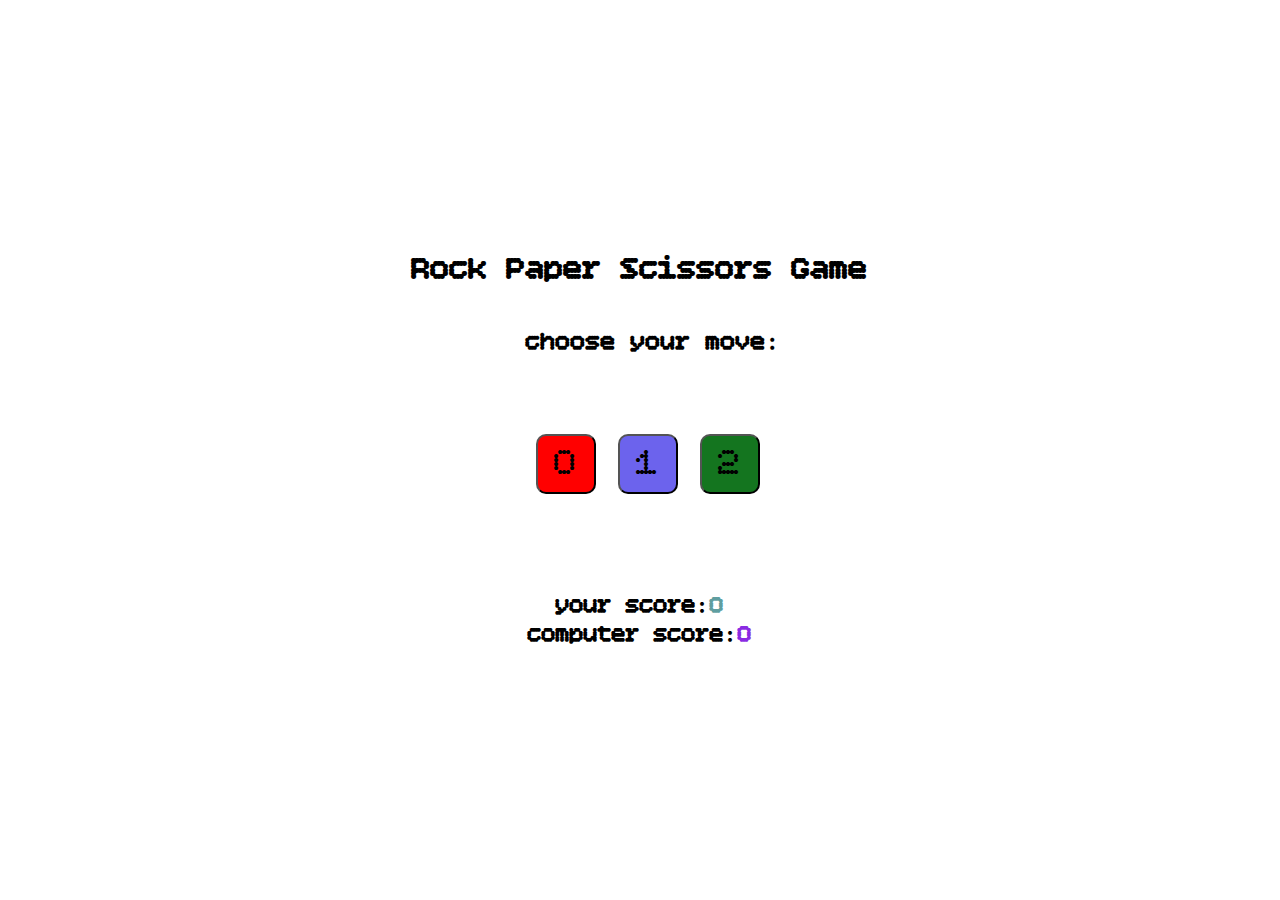
<file: index.html>
<!DOCTYPE html>
<html lang="en">
<head>
    <meta charset="UTF-8">
    <meta name="viewport" content="width=device-width, initial-scale=1.0">
    <title>Rock Paper Scissors Game</title>
    <link rel="stylesheet" href="RockPaperGame.css" class="css">
   <link rel="preconnect" href="https://fonts.googleapis.com">
<link rel="preconnect" href="https://fonts.gstatic.com" crossorigin>
<link href="https://fonts.googleapis.com/css2?family=Bitcount+Single:wght@100..900&display=swap" rel="stylesheet">

</head>
<body>
    <div class="main">
     <h1>Rock Paper Scissors Game</h1>
     <br>
     <br>
     <h3  >choose your move:</h3>
     <br>
     <br>     
    <br>
     <br>     
    
      <div class="buttons">
        <button id="rock">0</button>
        <button id="paper">1</button>
        <button id="scissors">2</button>
        
        <div id ="innerele"> </div>   
      </div>
    <br>
    <br>
  
       <div id="score2" >
           <h2> your score:</h2>
            <h2 style="color: cadetblue;" id="yourscore">0</h2>
</div>
  <div id="score1" >
           <h2> computer score:</h2>
            <h2 style="color: blueviolet;" id="Computerscore">0</h2sty>
</div>




    <script src="RockPaperGame.js"></script>
</body>
</html>
</file>
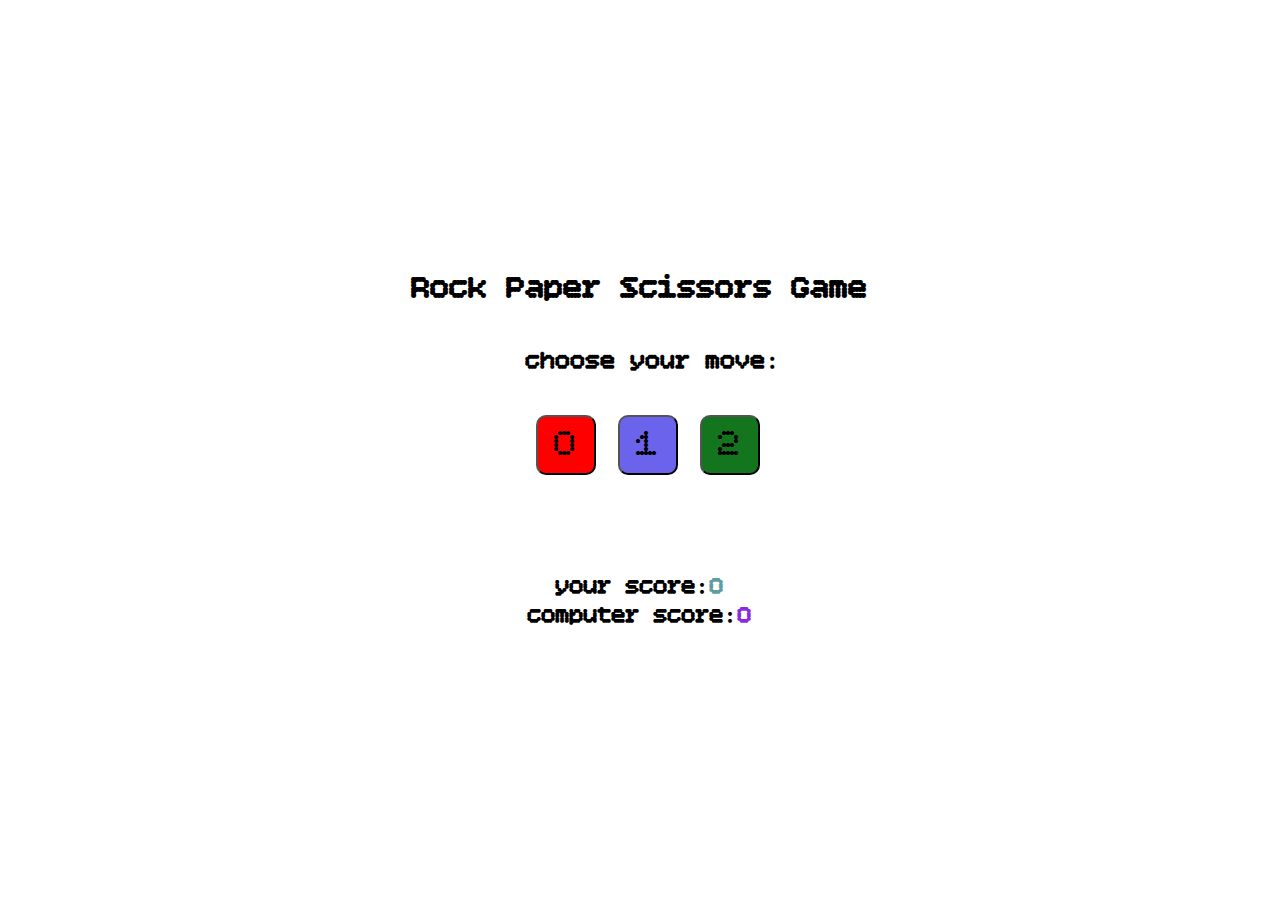
<file: RockPaperGame.html>
<!DOCTYPE html>
<html lang="en">
<head>
    <meta charset="UTF-8">
    <meta name="viewport" content="width=device-width, initial-scale=1.0">
    <title>Rock Paper Scissors Game</title>
    <link rel="stylesheet" href="RockPaperGame.css" class="css">
   <link rel="preconnect" href="https://fonts.googleapis.com">
<link rel="preconnect" href="https://fonts.gstatic.com" crossorigin>
<link href="https://fonts.googleapis.com/css2?family=Bitcount+Single:wght@100..900&display=swap" rel="stylesheet">

</head>
<body>
    <div class="main">
     <h1>Rock Paper Scissors Game</h1>
     <br>
     <br>
     <h3  >choose your move:</h3>
     <br>
     <br>     
    
      <div class="buttons">
        <button id="rock">0</button>
        <button id="paper">1</button>
        <button id="scissors">2</button>
        
        <div id ="innerele"> </div>   
      </div>
    <br>
    <br>
  
       <div id="score2" >
           <h2> your score:</h2>
            <h2 style="color: cadetblue;" id="yourscore">0</h2>
</div>
  <div id="score1" >
           <h2> computer score:</h2>
            <h2 style="color: blueviolet;" id="Computerscore">0</h2sty>
</div>




    <script src="RockPaperGame.js"></script>
</body>
</html>
</file>
<file: RockPaperGame.css>
/* *{
    padding :0%;
    margin :0%;
    
       font-family: "Bitcount Single", system-ui;;
    }
    body{
        height: 100vh;
        display: flex;
        justify-content: center;
        align-items: center;
    }
    h3{
        padding-left: 25%;
        font-size: 25px;
    }
     .buttons{
         padding-left: 25%;
         }
         #rock{
        font-size: 40px;
         margin-left: 10px;
        border-radius: 10px;
        height: 60px;
        width: 60px;     
        background-color:red;
       }
   #paper{
     font-size: 40px;
    margin-left: 12px;
     border-radius: 10px;
        height: 60px;
        width: 60px;     
        background-color:rgb(108, 99, 237);
}
    #scissors{
         font-size: 40px;
         margin-left: 12px;
 border-radius: 10px;
        height: 60px;
        width: 60px;     
        background-color:rgb(20, 117, 31);
}
#innerele{
      font-size: 30px;
      margin-top: 20px;
      height: 40px;
}

#score1{
    display: flex; 
    justify-content: center;
   }

#score2{
    display: flex;
    justify-content: center; 
   }
    */
* {
    padding: 0;
    margin: 0;
    font-family: "Bitcount Single", system-ui;
}

body {
    height: 100vh;
    display: flex;
    justify-content: center;
    align-items: center;
}

h3 {
    padding-left: 25%;
    font-size: 25px;
}

.buttons {
    padding-left: 25%;
}

#rock {
    font-size: 40px;
    margin-left: 10px;
    border-radius: 10px;
    height: 60px;
    width: 60px;
    background-color: red;
}

#paper {
    font-size: 40px;
    margin-left: 12px;
    border-radius: 10px;
    height: 60px;
    width: 60px;
    background-color: rgb(108, 99, 237);
}

#scissors {
    font-size: 40px;
    margin-left: 12px;
    border-radius: 10px;
    height: 60px;
    width: 60px;
    background-color: rgb(20, 117, 31);
}

#innerele {
    font-size: 30px;
    margin-top: 20px;
    height: 40px;
}

#score1, #score2 {
    display: flex;
    justify-content: center;
}

/* 📱 मोबाइल के लिए Media Query */
@media (max-width: 600px) {
    body {
        flex-direction: column;
        text-align: center;
    }

    h3 {
        padding-left: 0;
        font-size: 20px;
    }

    .buttons {
        padding-left: 0;
        display: flex;
        justify-content: center;
        gap: 10px;
        margin-top: 10px;
    }

    #rock, #paper, #scissors {
        font-size: 28px;
        height: 50px;
        width: 50px;
        margin-left: 0;
    }

    #innerele {
        font-size: 22px;
    }
}
</file>
